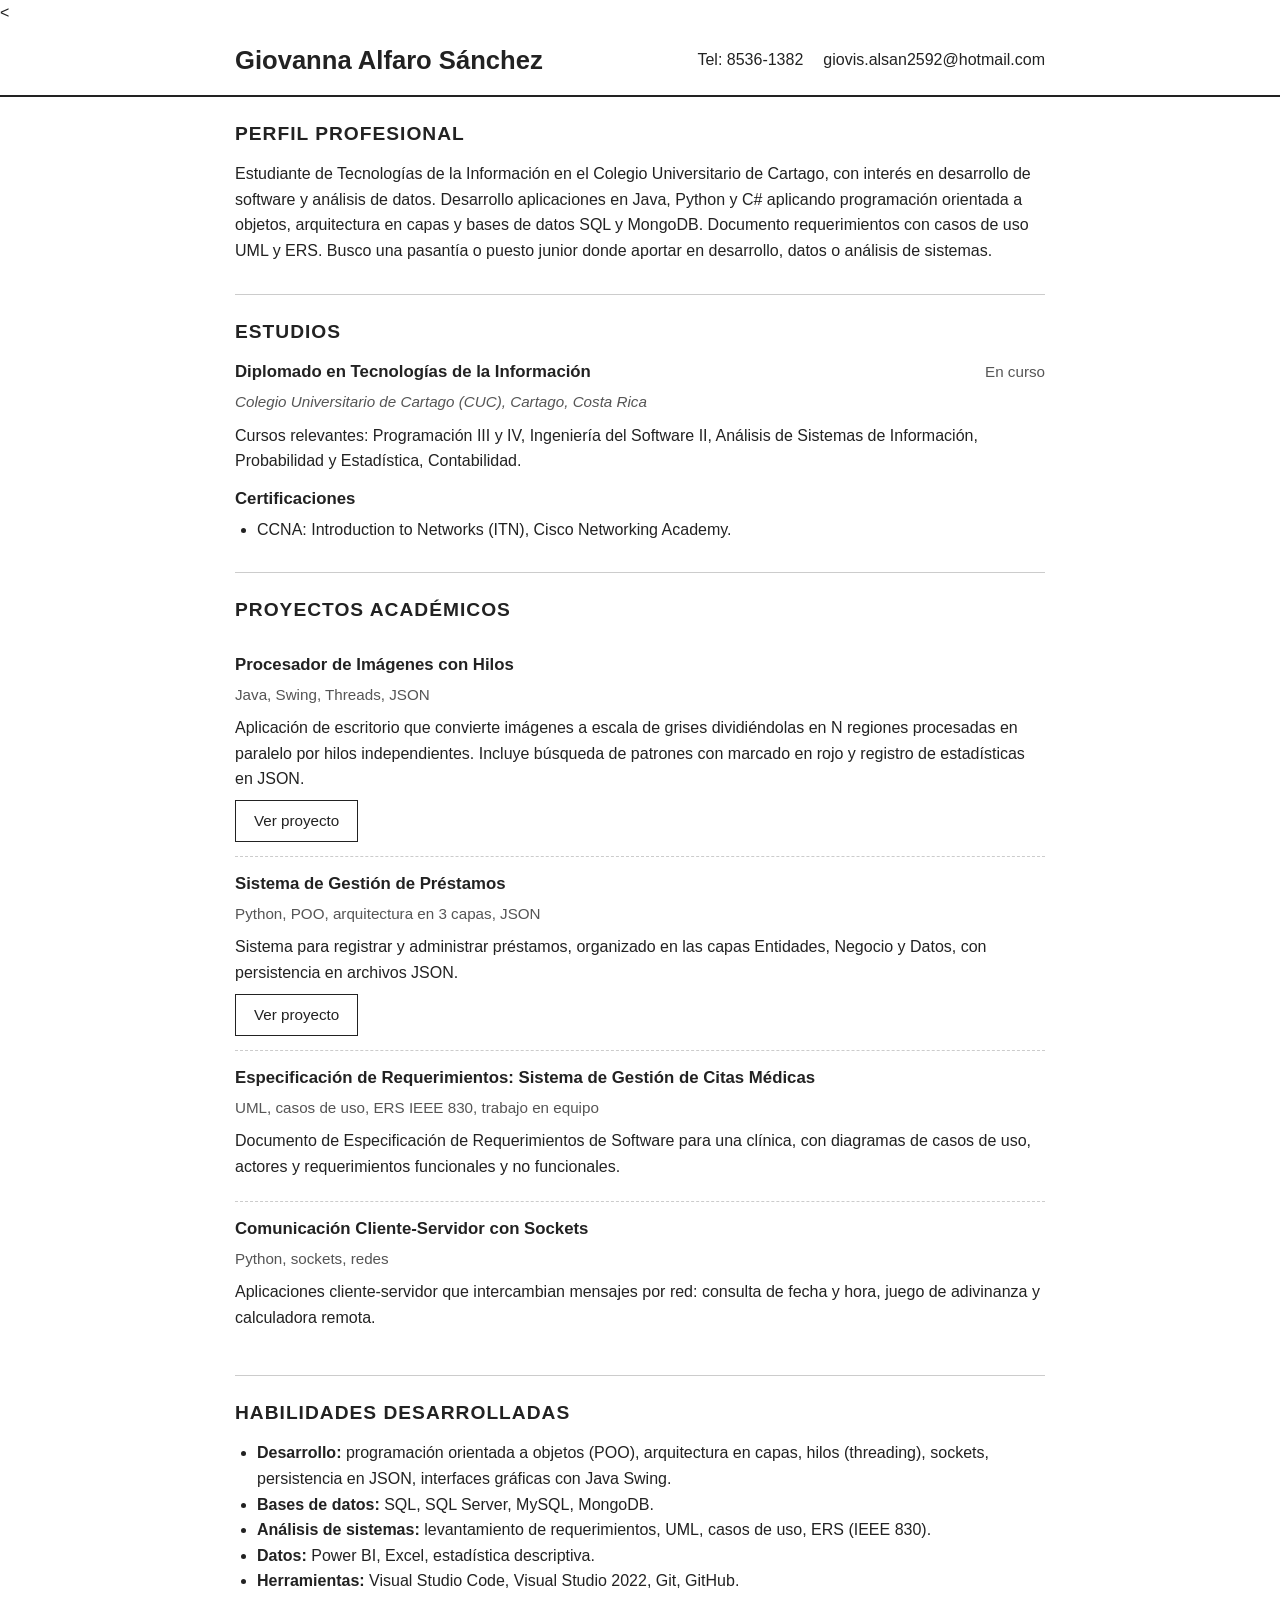
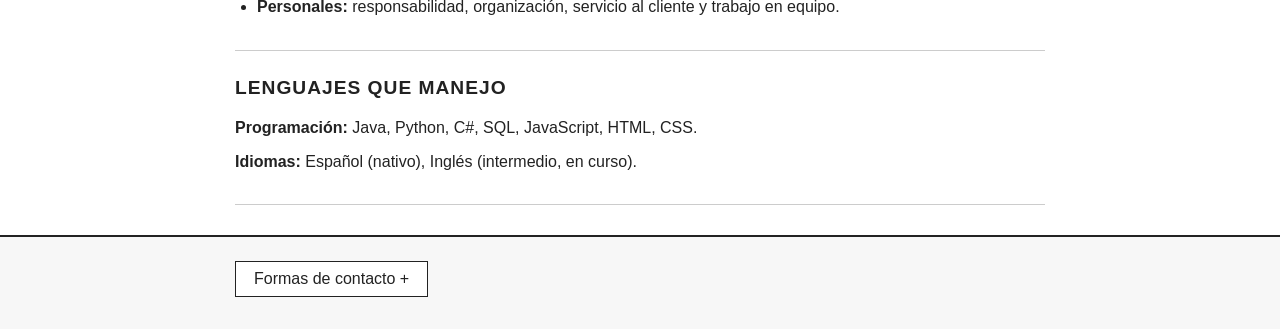
<file: index.html>
<<!DOCTYPE html>
<html lang="es">
<head>
    <meta charset="UTF-8">
    <meta name="viewport" content="width=device-width, initial-scale=1.0">
    <title>Giovanna Alfaro Sánchez | Curriculum Vitae</title>
    <link rel="stylesheet" href="css/estilos.css">
</head>
<body>

    <!-- encabezado fijo con nombre telefono y correo -->
    <header class="encabezado">
        <div class="contenedor encabezado__contenido">
            <h1 class="encabezado__nombre">Giovanna Alfaro Sánchez</h1>
            <div class="encabezado__datos">
                <a href="tel:+50685361382">Tel: 8536-1382</a>
                <a href="mailto:giovis.alsan2592@hotmail.com">giovis.alsan2592@hotmail.com</a>
            </div>
        </div>
    </header>

    <main class="contenedor">

        <!-- perfil -->
        <section class="seccion" id="perfil">
            <h2>Perfil profesional</h2>
            <p>
                Estudiante de Tecnologías de la Información en el Colegio Universitario de Cartago, con interés
                en desarrollo de software y análisis de datos. Desarrollo aplicaciones en Java, Python y C#
                aplicando programación orientada a objetos, arquitectura en capas y bases de datos SQL y MongoDB.
                Documento requerimientos con casos de uso UML y ERS. Busco una pasantía o puesto junior donde
                aportar en desarrollo, datos o análisis de sistemas.
            </p>
        </section>

        <!-- estudios y certificaciones -->
        <section class="seccion" id="estudios">
            <h2>Estudios</h2>
            <div class="item">
                <div class="item__encabezado">
                    <h3>Diplomado en Tecnologías de la Información</h3>
                    <span class="item__fecha">En curso</span>
                </div>
                <p class="item__lugar">Colegio Universitario de Cartago (CUC), Cartago, Costa Rica</p>
                <p>Cursos relevantes: Programación III y IV, Ingeniería del Software II, Análisis de Sistemas de Información, Probabilidad y Estadística, Contabilidad.</p>
            </div>

            <h3>Certificaciones</h3>
            <ul>
                <li>CCNA: Introduction to Networks (ITN), Cisco Networking Academy.</li>
            </ul>
        </section>

        <!-- proyectos, los dos primeros abren su propia pagina -->
        <section class="seccion" id="proyectos">
            <h2>Proyectos académicos</h2>

            <div class="proyecto">
                <h3>Procesador de Imágenes con Hilos</h3>
                <p class="proyecto__tec">Java, Swing, Threads, JSON</p>
                <p>
                    Aplicación de escritorio que convierte imágenes a escala de grises dividiéndolas en N regiones
                    procesadas en paralelo por hilos independientes. Incluye búsqueda de patrones con marcado
                    en rojo y registro de estadísticas en JSON.
                </p>
                <a class="boton" href="proyecto-imagenes.html">Ver proyecto</a>
            </div>

            <div class="proyecto">
                <h3>Sistema de Gestión de Préstamos</h3>
                <p class="proyecto__tec">Python, POO, arquitectura en 3 capas, JSON</p>
                <p>
                    Sistema para registrar y administrar préstamos, organizado en las capas Entidades, Negocio
                    y Datos, con persistencia en archivos JSON.
                </p>
                <a class="boton" href="proyecto-prestamos.html">Ver proyecto</a>
            </div>

            <div class="proyecto">
                <h3>Especificación de Requerimientos: Sistema de Gestión de Citas Médicas</h3>
                <p class="proyecto__tec">UML, casos de uso, ERS IEEE 830, trabajo en equipo</p>
                <p>
                    Documento de Especificación de Requerimientos de Software para una clínica, con diagramas
                    de casos de uso, actores y requerimientos funcionales y no funcionales.
                </p>
            </div>

            <div class="proyecto">
                <h3>Comunicación Cliente-Servidor con Sockets</h3>
                <p class="proyecto__tec">Python, sockets, redes</p>
                <p>
                    Aplicaciones cliente-servidor que intercambian mensajes por red: consulta de fecha y hora,
                    juego de adivinanza y calculadora remota.
                </p>
            </div>
        </section>

      

        <!-- habilidades -->
        <section class="seccion" id="habilidades">
            <h2>Habilidades desarrolladas</h2>
            <ul>
                <li><strong>Desarrollo:</strong> programación orientada a objetos (POO), arquitectura en capas, hilos (threading), sockets, persistencia en JSON, interfaces gráficas con Java Swing.</li>
                <li><strong>Bases de datos:</strong> SQL, SQL Server, MySQL, MongoDB.</li>
                <li><strong>Análisis de sistemas:</strong> levantamiento de requerimientos, UML, casos de uso, ERS (IEEE 830).</li>
                <li><strong>Datos:</strong> Power BI, Excel, estadística descriptiva.</li>
                <li><strong>Herramientas:</strong> Visual Studio Code, Visual Studio 2022, Git, GitHub.</li>
                <li><strong>Personales:</strong> responsabilidad, organización, servicio al cliente y trabajo en equipo.</li>
            </ul>
        </section>

        <!-- lenguajes e idiomas -->
        <section class="seccion" id="lenguajes">
            <h2>Lenguajes que manejo</h2>
            <p><strong>Programación:</strong> Java, Python, C#, SQL, JavaScript, HTML, CSS.</p>
            <p><strong>Idiomas:</strong> Español (nativo), Inglés (intermedio, en curso).</p>
        </section>

    </main>

    <!-- pie con boton para mostrar y ocultar formas de contacto -->
    <footer class="pie">
        <div class="contenedor">
            <button type="button" class="pie__boton" id="btnContacto" aria-expanded="false" aria-controls="bloqueContacto">
                Formas de contacto
            </button>
            <!-- lista oculta hasta dar click -->
            <ul class="pie__contacto" id="bloqueContacto" hidden>
                <li><strong>Teléfono:</strong> <a href="tel:+50685361382">8536-1382</a></li>
                <li><strong>WhatsApp:</strong> <a href="https://wa.me/50685361382" target="_blank" rel="noopener">Enviar mensaje</a></li>
                <li><strong>Correo electrónico:</strong> <a href="mailto:giovis.alsan2592@hotmail.com">giovis.alsan2592@hotmail.com</a></li>
                <li><strong>GitHub:</strong> <a href="https://github.com/giovis1001" target="_blank" rel="noopener">github.com/giovis1001</a></li>
                <li><strong>Ubicación:</strong> Cartago, Costa Rica</li>
            </ul>
        </div>
    </footer>

    <!-- archivo que abre y cierra las formas de contacto -->
    <script src="js/main.js"></script>
</body>
</html>
</body>
</html>
</file>
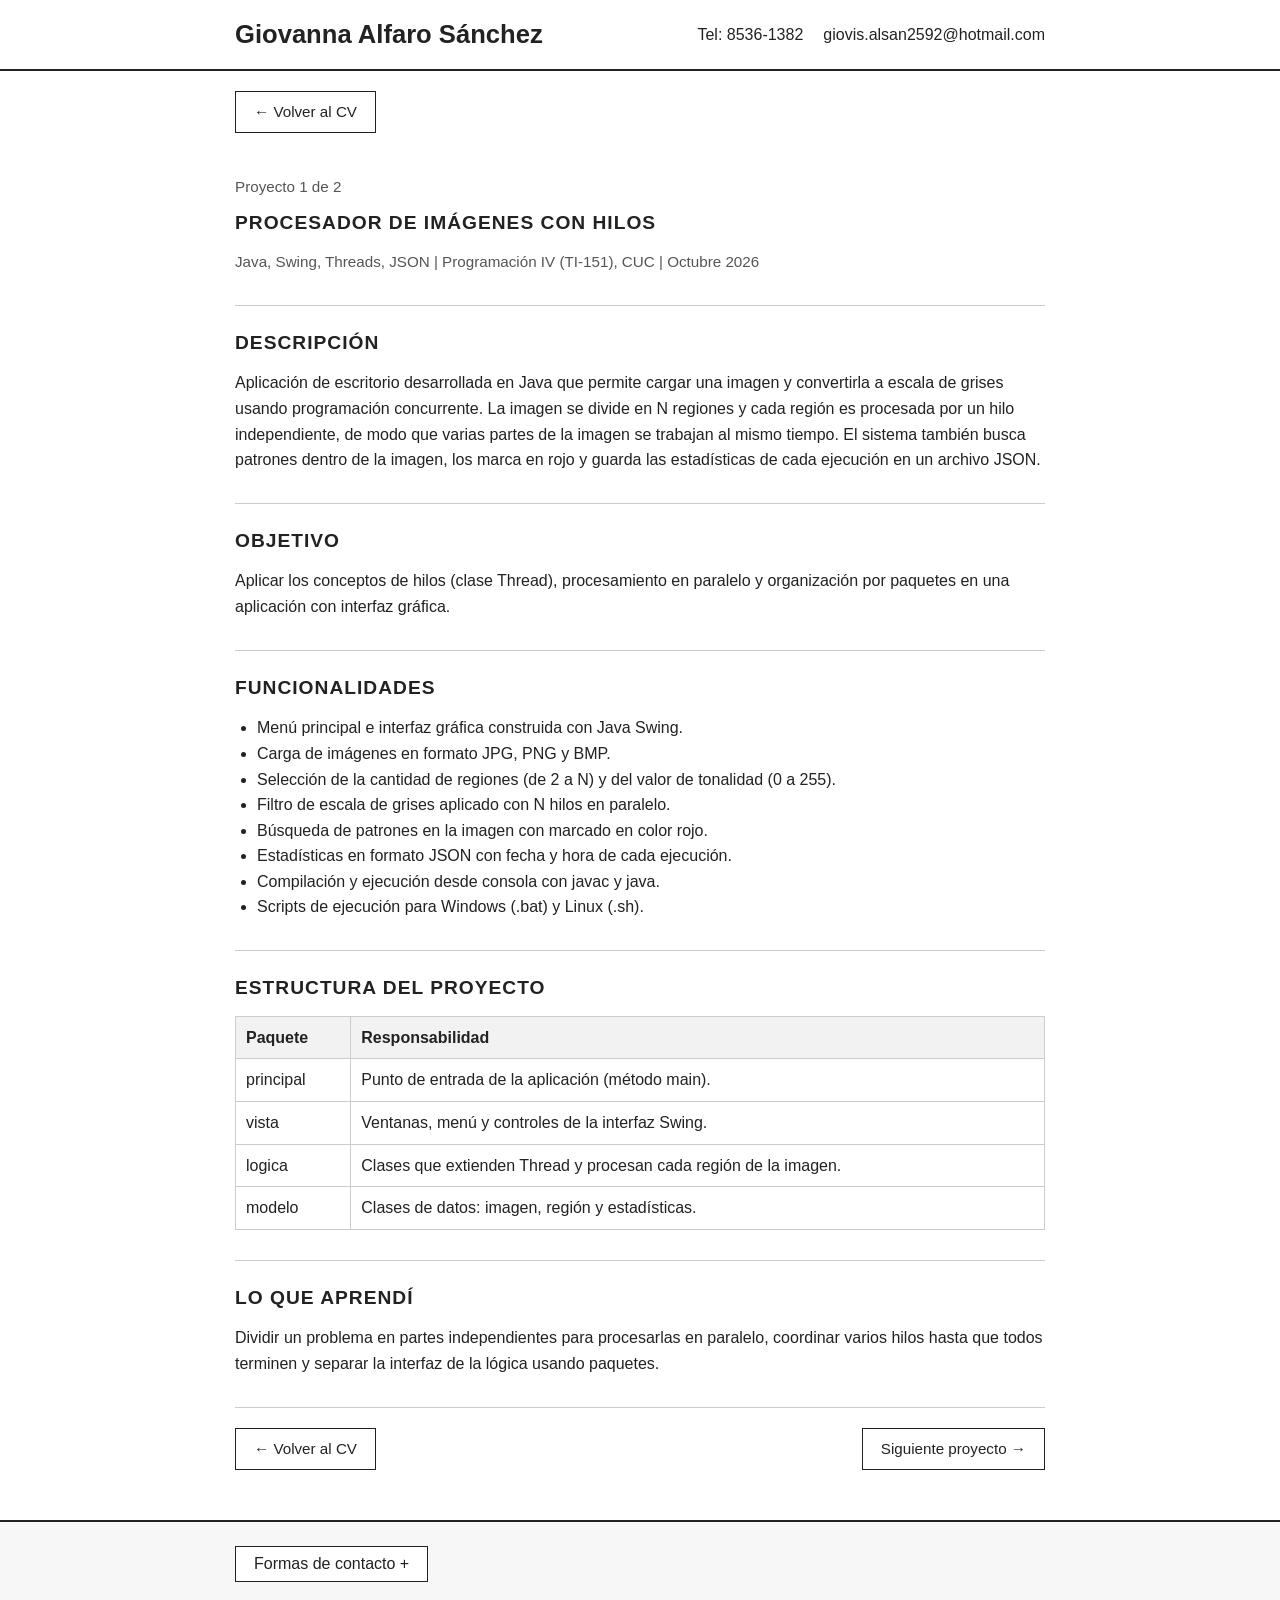
<file: proyecto-imagenes.html>
<!DOCTYPE html>
<html lang="es">
<head>
    <meta charset="UTF-8">
    <meta name="viewport" content="width=device-width, initial-scale=1.0">
    <title>Procesador de Imágenes con Hilos | Giovanna Alfaro Sánchez</title>
    <link rel="stylesheet" href="css/estilos.css">
</head>
<body>

    <!-- encabezado fijo con nombre telefono y correo -->
    <header class="encabezado">
        <div class="contenedor encabezado__contenido">
            <h1 class="encabezado__nombre">Giovanna Alfaro Sánchez</h1>
            <div class="encabezado__datos">
                <a href="tel:+50685361382">Tel: 8536-1382</a>
                <a href="mailto:giovis.alsan2592@hotmail.com">giovis.alsan2592@hotmail.com</a>
            </div>
        </div>
    </header>

    <main class="contenedor">

        <!-- boton para volver al cv -->
        <nav class="navegacion">
            <a class="boton" href="index.html">&larr; Volver al CV</a>
        </nav>

        <!-- titulo del proyecto -->
        <section class="seccion">
            <p class="proyecto__tec">Proyecto 1 de 2</p>
            <h2 class="titulo-proyecto">Procesador de Imágenes con Hilos</h2>
            <p class="proyecto__tec">Java, Swing, Threads, JSON | Programación IV (TI-151), CUC | Octubre 2026</p>
        </section>

        <section class="seccion">
            <h2>Descripción</h2>
            <p>
                Aplicación de escritorio desarrollada en Java que permite cargar una imagen y convertirla a
                escala de grises usando programación concurrente. La imagen se divide en N regiones y cada
                región es procesada por un hilo independiente, de modo que varias partes de la imagen se
                trabajan al mismo tiempo. El sistema también busca patrones dentro de la imagen, los marca
                en rojo y guarda las estadísticas de cada ejecución en un archivo JSON.
            </p>
        </section>

        <section class="seccion">
            <h2>Objetivo</h2>
            <p>
                Aplicar los conceptos de hilos (clase Thread), procesamiento en paralelo y organización por
                paquetes en una aplicación con interfaz gráfica.
            </p>
        </section>

        <section class="seccion">
            <h2>Funcionalidades</h2>
            <ul>
                <li>Menú principal e interfaz gráfica construida con Java Swing.</li>
                <li>Carga de imágenes en formato JPG, PNG y BMP.</li>
                <li>Selección de la cantidad de regiones (de 2 a N) y del valor de tonalidad (0 a 255).</li>
                <li>Filtro de escala de grises aplicado con N hilos en paralelo.</li>
                <li>Búsqueda de patrones en la imagen con marcado en color rojo.</li>
                <li>Estadísticas en formato JSON con fecha y hora de cada ejecución.</li>
                <li>Compilación y ejecución desde consola con javac y java.</li>
                <li>Scripts de ejecución para Windows (.bat) y Linux (.sh).</li>
            </ul>
        </section>

        <section class="seccion">
            <h2>Estructura del proyecto</h2>
            <table class="tabla">
                <thead>
                    <tr>
                        <th>Paquete</th>
                        <th>Responsabilidad</th>
                    </tr>
                </thead>
                <tbody>
                    <tr>
                        <td>principal</td>
                        <td>Punto de entrada de la aplicación (método main).</td>
                    </tr>
                    <tr>
                        <td>vista</td>
                        <td>Ventanas, menú y controles de la interfaz Swing.</td>
                    </tr>
                    <tr>
                        <td>logica</td>
                        <td>Clases que extienden Thread y procesan cada región de la imagen.</td>
                    </tr>
                    <tr>
                        <td>modelo</td>
                        <td>Clases de datos: imagen, región y estadísticas.</td>
                    </tr>
                </tbody>
            </table>
        </section>

        <section class="seccion">
            <h2>Lo que aprendí</h2>
            <p>
                Dividir un problema en partes independientes para procesarlas en paralelo, coordinar varios
                hilos hasta que todos terminen y separar la interfaz de la lógica usando paquetes.
            </p>
        </section>

        <!-- botones volver al cv y siguiente proyecto -->
        <nav class="navegacion">
            <a class="boton" href="index.html">&larr; Volver al CV</a>
            <a class="boton" href="proyecto-prestamos.html">Siguiente proyecto &rarr;</a>
        </nav>

    </main>

    <!-- pie con boton para mostrar y ocultar formas de contacto -->
    <footer class="pie">
        <div class="contenedor">
            <button type="button" class="pie__boton" id="btnContacto" aria-expanded="false" aria-controls="bloqueContacto">
                Formas de contacto
            </button>
            <!-- lista oculta hasta dar click -->
            <ul class="pie__contacto" id="bloqueContacto" hidden>
                <li><strong>Teléfono:</strong> <a href="tel:+50685361382">8536-1382</a></li>
                <li><strong>WhatsApp:</strong> <a href="https://wa.me/50685361382" target="_blank" rel="noopener">Enviar mensaje</a></li>
                <li><strong>Correo electrónico:</strong> <a href="mailto:giovis.alsan2592@hotmail.com">giovis.alsan2592@hotmail.com</a></li>
                <li><strong>GitHub:</strong> <a href="https://github.com/giovis1001" target="_blank" rel="noopener">github.com/giovis1001</a></li>
                <li><strong>Ubicación:</strong> Cartago, Costa Rica</li>
            </ul>
        </div>
    </footer>

    <!-- archivo que abre y cierra las formas de contacto -->
    <script src="js/main.js"></script>
</body>
</html>
</file>
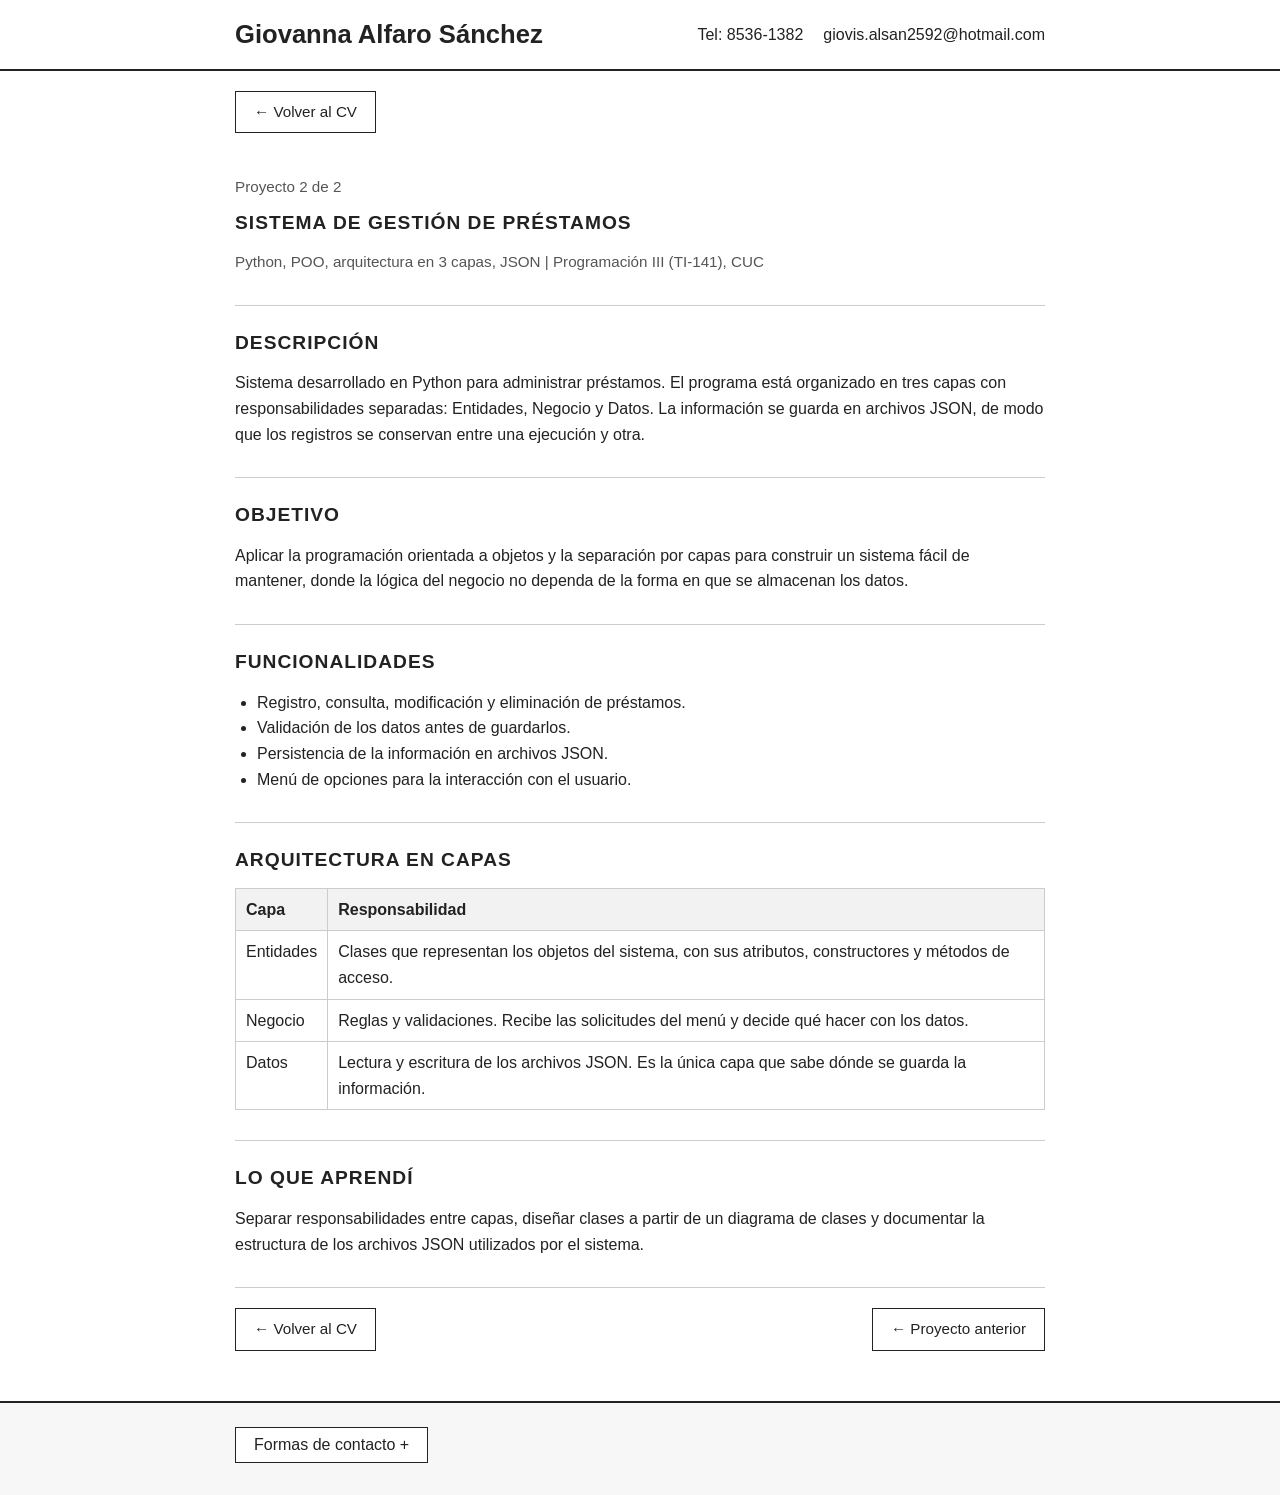
<file: proyecto-prestamos.html>
<!DOCTYPE html>
<html lang="es">
<head>
    <meta charset="UTF-8">
    <meta name="viewport" content="width=device-width, initial-scale=1.0">
    <title>Sistema de Gestión de Préstamos | Giovanna Alfaro Sánchez</title>
    <link rel="stylesheet" href="css/estilos.css">
</head>
<body>

    <!-- encabezado fijo con nombre telefono y correo -->
    <header class="encabezado">
        <div class="contenedor encabezado__contenido">
            <h1 class="encabezado__nombre">Giovanna Alfaro Sánchez</h1>
            <div class="encabezado__datos">
                <a href="tel:+50685361382">Tel: 8536-1382</a>
                <a href="mailto:giovis.alsan2592@hotmail.com">giovis.alsan2592@hotmail.com</a>
            </div>
        </div>
    </header>

    <main class="contenedor">

        <!-- boton para volver al cv -->
        <nav class="navegacion">
            <a class="boton" href="index.html">&larr; Volver al CV</a>
        </nav>

        <!-- titulo del proyecto -->
        <section class="seccion">
            <p class="proyecto__tec">Proyecto 2 de 2</p>
            <h2 class="titulo-proyecto">Sistema de Gestión de Préstamos</h2>
            <p class="proyecto__tec">Python, POO, arquitectura en 3 capas, JSON | Programación III (TI-141), CUC</p>
        </section>

        <section class="seccion">
            <h2>Descripción</h2>
            <p>
                Sistema desarrollado en Python para administrar préstamos. El programa está organizado en
                tres capas con responsabilidades separadas: Entidades, Negocio y Datos. La información se
                guarda en archivos JSON, de modo que los registros se conservan entre una ejecución y otra.
            </p>
        </section>

        <section class="seccion">
            <h2>Objetivo</h2>
            <p>
                Aplicar la programación orientada a objetos y la separación por capas para construir un
                sistema fácil de mantener, donde la lógica del negocio no dependa de la forma en que se
                almacenan los datos.
            </p>
        </section>

        <section class="seccion">
            <h2>Funcionalidades</h2>
            <ul>
                <li>Registro, consulta, modificación y eliminación de préstamos.</li>
                <li>Validación de los datos antes de guardarlos.</li>
                <li>Persistencia de la información en archivos JSON.</li>
                <li>Menú de opciones para la interacción con el usuario.</li>
            </ul>
        </section>

        <section class="seccion">
            <h2>Arquitectura en capas</h2>
            <table class="tabla">
                <thead>
                    <tr>
                        <th>Capa</th>
                        <th>Responsabilidad</th>
                    </tr>
                </thead>
                <tbody>
                    <tr>
                        <td>Entidades</td>
                        <td>Clases que representan los objetos del sistema, con sus atributos, constructores y métodos de acceso.</td>
                    </tr>
                    <tr>
                        <td>Negocio</td>
                        <td>Reglas y validaciones. Recibe las solicitudes del menú y decide qué hacer con los datos.</td>
                    </tr>
                    <tr>
                        <td>Datos</td>
                        <td>Lectura y escritura de los archivos JSON. Es la única capa que sabe dónde se guarda la información.</td>
                    </tr>
                </tbody>
            </table>
        </section>

        <section class="seccion">
            <h2>Lo que aprendí</h2>
            <p>
                Separar responsabilidades entre capas, diseñar clases a partir de un diagrama de clases y
                documentar la estructura de los archivos JSON utilizados por el sistema.
            </p>
        </section>

        <!-- botones volver al cv y proyecto anterior -->
        <nav class="navegacion">
            <a class="boton" href="index.html">&larr; Volver al CV</a>
            <a class="boton" href="proyecto-imagenes.html">&larr; Proyecto anterior</a>
        </nav>

    </main>

    <!-- pie con boton para mostrar y ocultar formas de contacto -->
    <footer class="pie">
        <div class="contenedor">
            <button type="button" class="pie__boton" id="btnContacto" aria-expanded="false" aria-controls="bloqueContacto">
                Formas de contacto
            </button>
            <!-- lista oculta hasta dar click -->
            <ul class="pie__contacto" id="bloqueContacto" hidden>
                <li><strong>Teléfono:</strong> <a href="tel:+50685361382">8536-1382</a></li>
                <li><strong>WhatsApp:</strong> <a href="https://wa.me/50685361382" target="_blank" rel="noopener">Enviar mensaje</a></li>
                <li><strong>Correo electrónico:</strong> <a href="mailto:giovis.alsan2592@hotmail.com">giovis.alsan2592@hotmail.com</a></li>
                <li><strong>GitHub:</strong> <a href="https://github.com/giovis1001" target="_blank" rel="noopener">github.com/giovis1001</a></li>
                <li><strong>Ubicación:</strong> Cartago, Costa Rica</li>
            </ul>
        </div>
    </footer>

    <!-- archivo que abre y cierra las formas de contacto -->
    <script src="js/main.js"></script>
</body>
</html>
</file>
<file: css/estilos.css>
/* estilos del cv y de los proyectos */


/* ---------- general ---------- */

/* quita margenes del navegador */
* {
    box-sizing: border-box;
    margin: 0;
    padding: 0;
}

/* letra y colores de la pagina */
body {
    font-family: Arial, Helvetica, sans-serif;
    font-size: 16px;
    line-height: 1.6;
    color: #222222;
    background-color: #ffffff;
}

/* color de los enlaces */
a {
    color: #222222;
}

/* contenido centrado */
.contenedor {
    max-width: 850px;
    margin: 0 auto;
    padding: 0 20px;
}


/* ---------- encabezado fijo ---------- */

/* encabezado pegado arriba con borde de abajo */
.encabezado {
    position: sticky;
    top: 0;
    z-index: 10;
    background-color: #ffffff;
    border-bottom: 2px solid #222222;
}

/* nombre a la izquierda y datos a la derecha */
.encabezado__contenido {
    display: flex;
    flex-wrap: wrap;
    justify-content: space-between;
    align-items: center;
    gap: 6px 24px;
    padding-top: 14px;
    padding-bottom: 14px;
}

.encabezado__nombre {
    font-size: 1.6rem;
}

/* telefono y correo en una fila */
.encabezado__datos {
    display: flex;
    flex-wrap: wrap;
    gap: 4px 20px;
}

/* enlaces sin subrayado */
.encabezado__datos a {
    text-decoration: none;
}

.encabezado__datos a:hover {
    text-decoration: underline;
}


/* ---------- secciones del cv ---------- */

/* espacio y borde de abajo de cada seccion */
.seccion {
    padding: 22px 0;
    border-bottom: 1px solid #cccccc;
}

/* titulos en mayuscula */
.seccion h2 {
    font-size: 1.2rem;
    text-transform: uppercase;
    letter-spacing: 1px;
    margin-bottom: 12px;
}

.seccion h3 {
    font-size: 1.05rem;
    margin-top: 12px;
    margin-bottom: 4px;
}

.seccion p {
    margin-bottom: 8px;
}

/* espacio de las listas */
.seccion ul {
    padding-left: 22px;
    margin-bottom: 8px;
}

/* titulo a la izquierda y fecha a la derecha */
.item__encabezado {
    display: flex;
    flex-wrap: wrap;
    justify-content: space-between;
    align-items: baseline;
    gap: 4px 12px;
}

.item__encabezado h3 {
    margin-top: 0;
}

/* textos en gris */
.item__fecha,
.item__lugar,
.proyecto__tec {
    color: #555555;
    font-size: 0.95rem;
}

.item__lugar {
    font-style: italic;
}


/* ---------- proyectos ---------- */

.proyecto {
    padding: 14px 0;
}

/* linea punteada de arriba */
.proyecto + .proyecto {
    border-top: 1px dashed #cccccc;
}

.proyecto h3 {
    margin-top: 0;
}


/* ---------- botones ---------- */

/* boton blanco con borde negro */
.boton {
    display: inline-block;
    padding: 8px 18px;
    border: 1px solid #222222;
    background-color: #ffffff;
    color: #222222;
    text-decoration: none;
    font-size: 0.95rem;
}

/* boton al pasar el mouse */
.boton:hover {
    background-color: #222222;
    color: #ffffff;
}

/* botones volver y siguiente */
.navegacion {
    display: flex;
    flex-wrap: wrap;
    justify-content: space-between;
    gap: 10px;
    padding: 20px 0;
}


/* ---------- paginas de proyecto ---------- */

/* titulo del proyecto */
.titulo-proyecto {
    font-size: 1.5rem;
    margin-bottom: 4px;
}

/* tabla con bordes */
.tabla {
    width: 100%;
    border-collapse: collapse;
    margin-bottom: 8px;
}

.tabla th,
.tabla td {
    border: 1px solid #cccccc;
    padding: 8px 10px;
    text-align: left;
    vertical-align: top;
}

/* fondo gris de los titulos */
.tabla th {
    background-color: #f2f2f2;
}


/* ---------- pie de pagina y formas de contacto ---------- */

/* fondo gris y borde de arriba */
.pie {
    margin-top: 30px;
    padding: 24px 0 32px;
    border-top: 2px solid #222222;
    background-color: #f7f7f7;
}

/* boton formas de contacto */
.pie__boton {
    padding: 8px 18px;
    border: 1px solid #222222;
    background-color: #ffffff;
    color: #222222;
    font-size: 1rem;
    font-family: inherit;
    cursor: pointer;
}

.pie__boton:hover {
    background-color: #222222;
    color: #ffffff;
}

/* signo mas cuando esta cerrado */
.pie__boton::after {
    content: " +";
}

/* signo menos cuando esta abierto */
.pie__boton[aria-expanded="true"]::after {
    content: " -";
}

/* lista de contactos con borde */
.pie__contacto {
    list-style: none;
    margin-top: 14px;
    padding: 14px 18px;
    border: 1px solid #cccccc;
    background-color: #ffffff;
}

.pie__contacto li {
    padding: 4px 0;
}


/* ---------- celulares ---------- */

/* letras mas pequenas en celular */
@media (max-width: 600px) {
    .encabezado__nombre {
        font-size: 1.25rem;
    }

    .encabezado__datos {
        font-size: 0.9rem;
    }
}
</file>
